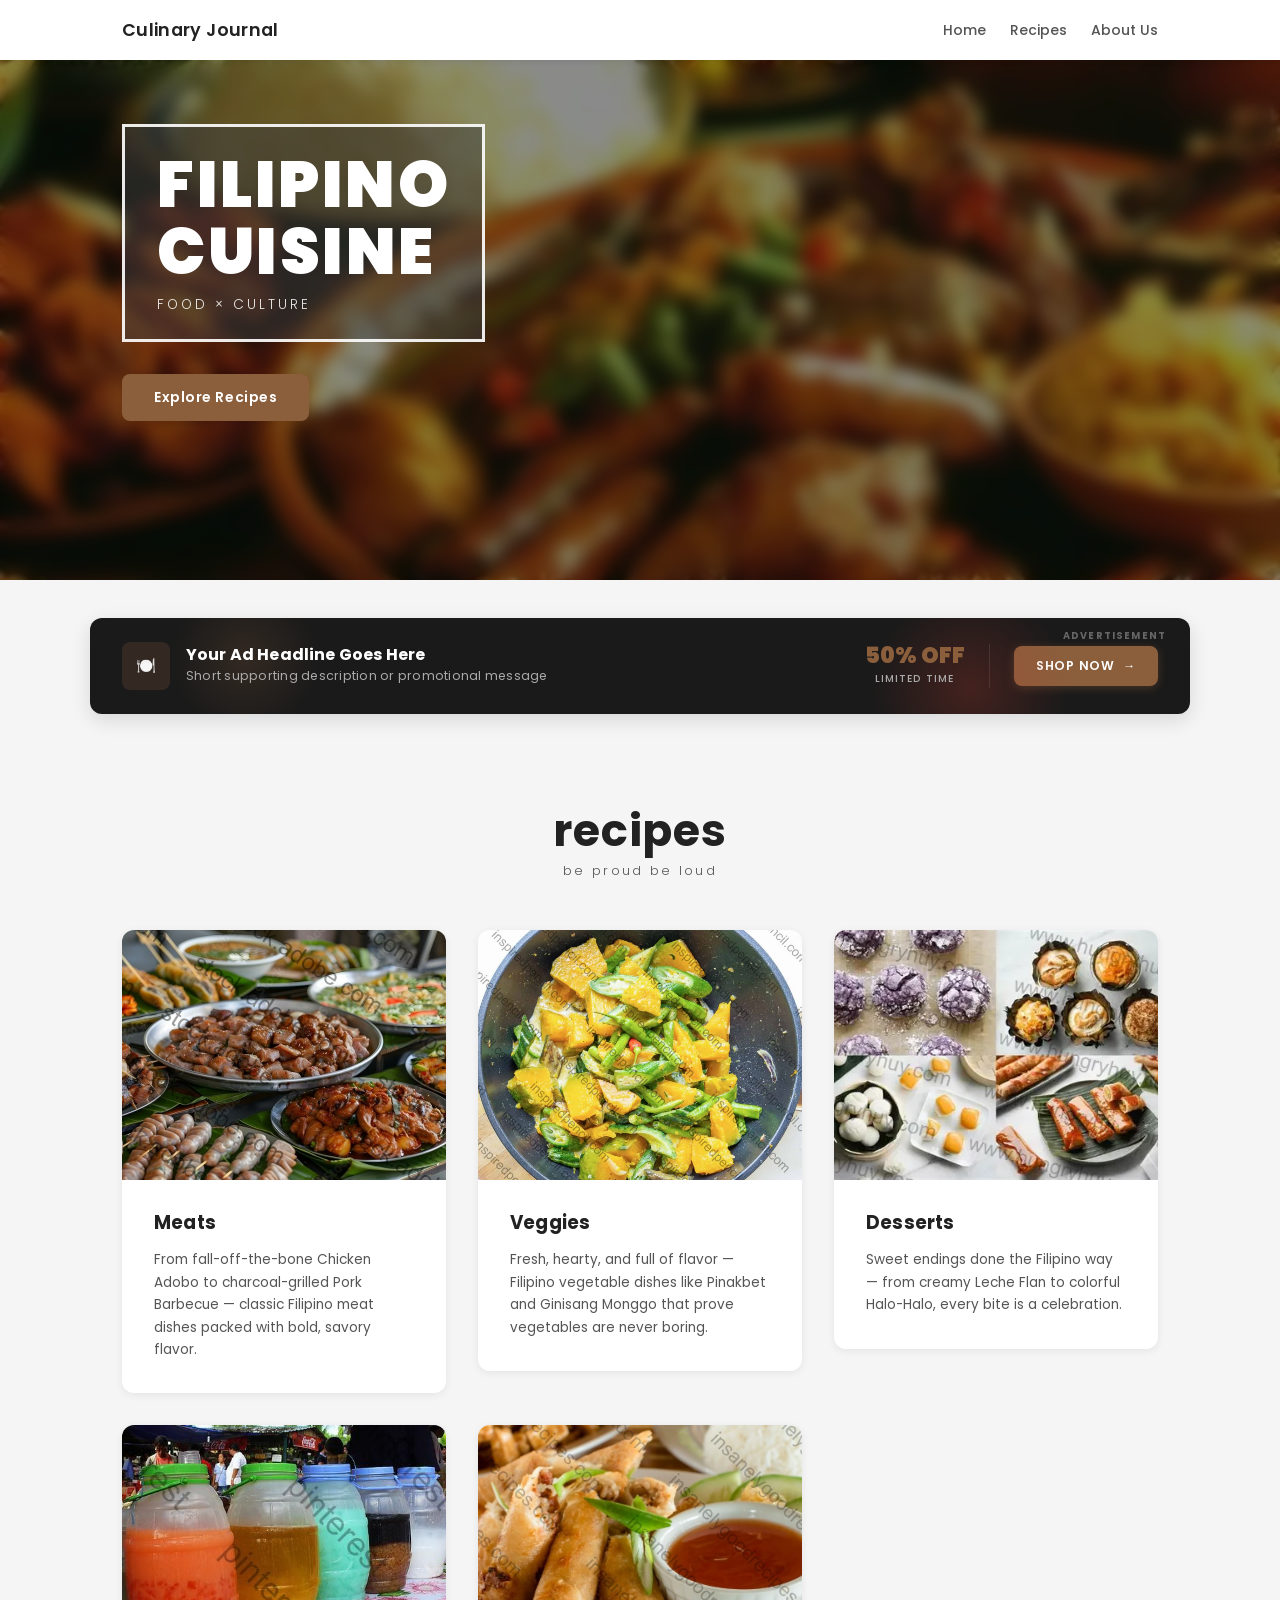
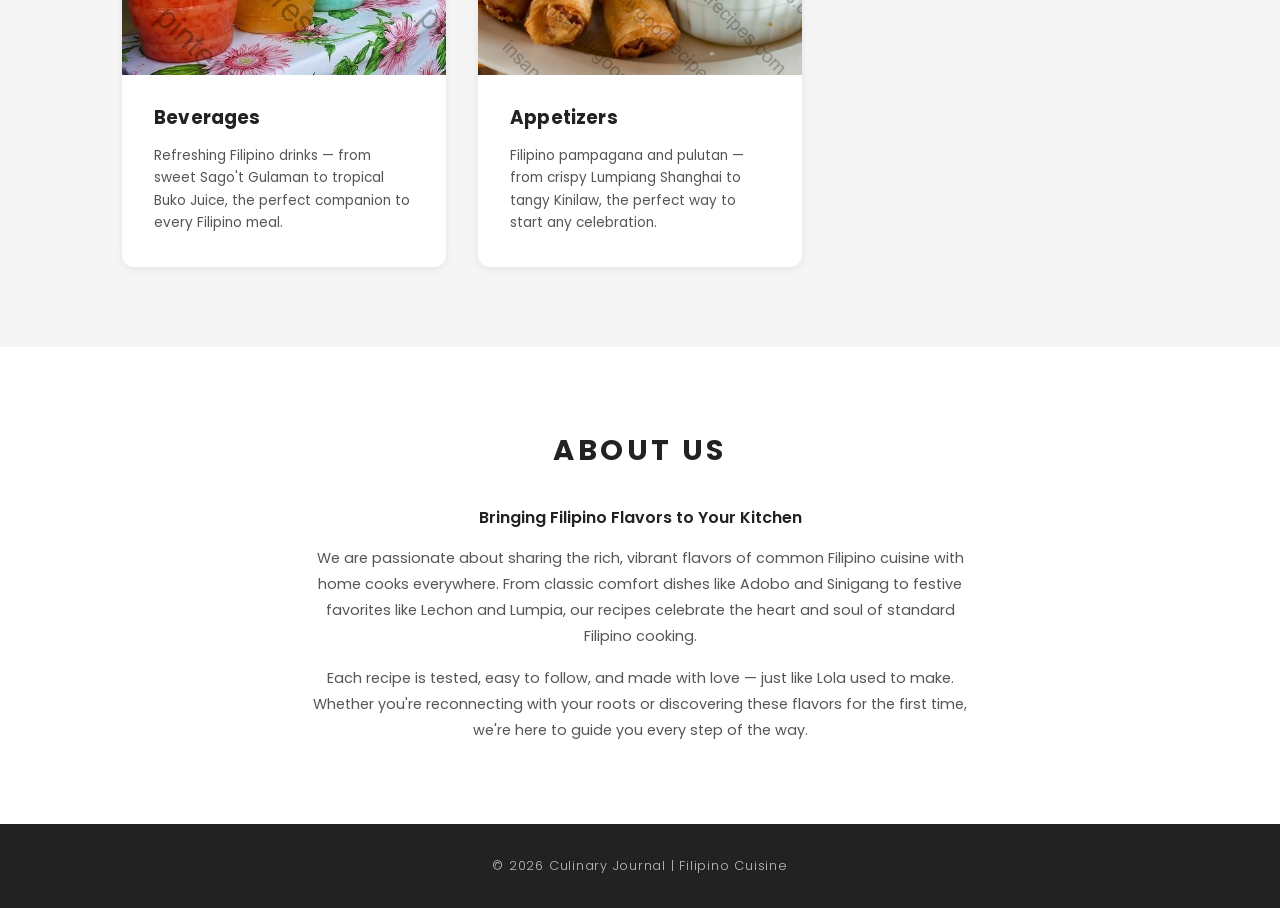
<file: index.html>
<!DOCTYPE html>
<html lang="en">
<head>
    <meta charset="UTF-8">
    <meta name="viewport" content="width=device-width, initial-scale=1.0">
    <title>FilipinoCuisine.com</title>
    <link rel="preconnect" href="https://fonts.googleapis.com">
    <link rel="preconnect" href="https://fonts.gstatic.com" crossorigin>
    <link href="https://fonts.googleapis.com/css2?family=Poppins:ital,wght@0,300;0,400;0,500;0,600;0,700;0,900;1,300&display=swap" rel="stylesheet">
    <link rel="stylesheet" href="style.css">
</head>
<body>

    <header class="site-header">
        <nav class="nav-container">
            <a href="index.html" class="nav-logo">Culinary Journal</a>
            <ul class="nav-links">
                <li><a href="#hero" class="nav-link">Home</a></li>
                <li><a href="#recipes" class="nav-link">Recipes</a></li>
                <li><a href="#about" class="nav-link">About Us</a></li>
                
            </ul>
        </nav>
    </header>

    <main>

        <section class="hero" id="hero">
            <div class="hero-overlay">
            <div class="hero-content">
                <div class="hero-title-box">
                    <h1 class="hero-title">FILIPINO<br>CUISINE</h1>
                    <p class="hero-subtitle">FOOD &times; CULTURE</p>
                </div>
                <a href="#recipes" class="hero-btn">Explore Recipes</a>
            </div>
        </section>
    <br>
        <!-- ══════════════════════════════════════════
             ADVERTISEMENT BANNER
             ══════════════════════════════════════════ -->
        <div class="ad-banner-wrapper">
    <div class="ad-banner">
        <span class="ad-label-top">ADVERTISEMENT</span>

        <div class="ad-content-area">
            <div class="ad-left">
                <div class="ad-icon-container">
                    <span class="ad-icon-img">🍽️</span>
                </div>
                <div class="ad-text-group">
                    <h4 class="ad-headline">Your Ad Headline Goes Here</h4>
                    <p class="ad-subtext">Short supporting description or promotional message</p>
                </div>
            </div>

            <div class="ad-promo-section">
                <div class="ad-promo-badge">
                    <span class="ad-promo-main">50% OFF</span>
                    <span class="ad-promo-sub">LIMITED TIME</span>
                </div>
                
                <div class="ad-vertical-divider"></div>
                
                <div class="ad-right">
                    <a href="#" class="ad-cta">SHOP NOW <span class="arrow">→</span></a>
                </div>
            </div>
        </div>
    </div>
</div>
       
        <!-- ══ END ADVERTISEMENT BANNER ══ -->

        <section class="recipes-section" id="recipes">
            <div class="section-container">
                <div class="section-header">
                    <h2 class="section-title">recipes</h2>
                    <p class="section-tagline">be proud be loud</p>
                </div>

                <div class="recipes-grid home-grid">

                    <a href="meats.html" class="recipe-link">
                        <article class="recipe-card">
                            <img src="image-index/meat.jpg" alt="Meats" class="card-image">
                            <div class="card-body">
                                <h3 class="card-title">Meats</h3>
                                <p class="card-description">From fall-off-the-bone Chicken Adobo to charcoal-grilled Pork Barbecue — classic Filipino meat dishes packed with bold, savory flavor.</p>
                            </div>
                        </article>
                    </a>

                    <a href="veggies.html" class="recipe-link">
                        <article class="recipe-card">
                            <img src="image-index/vegetable.jpg" alt="Veggies" class="card-image">
                            <div class="card-body">
                                <h3 class="card-title">Veggies</h3>
                                <p class="card-description">Fresh, hearty, and full of flavor — Filipino vegetable dishes like Pinakbet and Ginisang Monggo that prove vegetables are never boring.</p>
                            </div>
                        </article>
                    </a>

                    <a href="desserts.html" class="recipe-link">
                        <article class="recipe-card">
                            <img src="image-index/dessert.webp" alt="Desserts" class="card-image">
                            <div class="card-body">
                                <h3 class="card-title">Desserts</h3>
                                <p class="card-description">Sweet endings done the Filipino way — from creamy Leche Flan to colorful Halo-Halo, every bite is a celebration.</p>
                            </div>
                        </article>
                    </a>

                    <a href="beverages.html" class="recipe-link">
                        <article class="recipe-card">
                            <img src="image-index/beverages.jpg" alt="Beverages" class="card-image">
                            <div class="card-body">
                                <h3 class="card-title">Beverages</h3>
                                <p class="card-description">Refreshing Filipino drinks — from sweet Sago't Gulaman to tropical Buko Juice, the perfect companion to every Filipino meal.</p>
                            </div>
                        </article>
                    </a>

                    <a href="appetizers.html" class="recipe-link">
                        <article class="recipe-card">
                            <img src="image-index/appetizer.jpg" alt="Appetizers" class="card-image">
                            <div class="card-body">
                                <h3 class="card-title">Appetizers</h3>
                                <p class="card-description">Filipino pampagana and pulutan — from crispy Lumpiang Shanghai to tangy Kinilaw, the perfect way to start any celebration.</p>
                            </div>
                        </article>
                    </a>

                </div>
            </div>
        </section>

        <section class="about-section" id="about">
            <div class="section-container">
                <h2 class="about-title">ABOUT US</h2>
                <div class="about-body">
                    <p class="about-heading-text">Bringing Filipino Flavors to Your Kitchen</p>
                    <p class="about-text">We are passionate about sharing the rich, vibrant flavors of common Filipino cuisine with home cooks everywhere. From classic comfort dishes like Adobo and Sinigang to festive favorites like Lechon and Lumpia, our recipes celebrate the heart and soul of standard Filipino cooking.</p>
                    <p class="about-text">Each recipe is tested, easy to follow, and made with love — just like Lola used to make. Whether you're reconnecting with your roots or discovering these flavors for the first time, we're here to guide you every step of the way.</p>
                </div>
            </div>
        </section>

    </main>

    <footer class="site-footer">
        <p class="footer-text">&copy; 2026 Culinary Journal | Filipino Cuisine</p>
    </footer>

</body>
</html>
</file>
<file: style.css>
/* ============================================================
   FilipinoCuisine.com — style.css
   ============================================================ */

/* ── RESET & BASE ─────────────────────────────────────────── */
*,
*::before,
*::after {
    box-sizing: border-box;
    margin: 0;
    padding: 0;
}

html {
    scroll-behavior: smooth;
    font-size: 16px;
}

body {
    font-family: 'Poppins', sans-serif;
    background-color: #f5f5f5;
    color: #222222;
    line-height: 1.6;
    overflow-x: hidden;
}

a {
    text-decoration: none;
    color: inherit;
}

ul,
ol {
    list-style: none;
}

img {
    display: block;
    max-width: 100%;
}

/* ── CSS VARIABLES ────────────────────────────────────────── */
:root {
    --bg: #f5f5f5;
    --bg-white: #ffffff;
    --text: #222222;
    --text-muted: #555555;
    --accent: #8B5E3C;
    --accent-dark: #6e4a2d;
    --border-light: #e0e0e0;
    --shadow-sm: 0 2px 8px rgba(0, 0, 0, 0.07);
    --shadow-md: 0 6px 20px rgba(0, 0, 0, 0.12);
    --shadow-lg: 0 12px 32px rgba(0, 0, 0, 0.18);
    --radius-sm: 8px;
    --radius-md: 12px;
    --max-width: 1100px;
    --transition: 0.3s ease;
}

/* ── LAYOUT HELPERS ───────────────────────────────────────── */
.section-container {
    width: 100%;
    max-width: var(--max-width);
    margin: 0 auto;
    padding: 0 2rem;
}

/* ── HEADER / NAV ─────────────────────────────────────────── */
.site-header {
    position: sticky;
    top: 0;
    z-index: 100;
    background-color: var(--bg-white);
    box-shadow: 0 1px 6px rgba(0, 0, 0, 0.08);
}

.nav-container {
    max-width: var(--max-width);
    margin: 0 auto;
    padding: 1rem 2rem;
    display: flex;
    align-items: center;
    justify-content: space-between;
}

.nav-logo {
    font-size: 1.1rem;
    font-weight: 600;
    letter-spacing: 0.02em;
    color: var(--text);
    transition: color var(--transition);
    flex-shrink: 0;
}

.nav-logo:hover {
    color: var(--accent);
}

.nav-links {
    display: flex;
    align-items: center;
    gap: 1.5rem;
    list-style: none;
    flex-wrap: wrap;
}

.nav-link {
    font-size: 0.875rem;
    font-weight: 500;
    color: var(--text-muted);
    position: relative;
    padding-bottom: 3px;
    transition: color var(--transition);
}

.nav-link::after {
    content: '';
    position: absolute;
    bottom: 0;
    left: 0;
    width: 0;
    height: 2px;
    background-color: var(--accent);
    transition: width var(--transition);
}

.nav-link:hover {
    color: var(--accent);
}

.nav-link:hover::after {
    width: 100%;
}

/* ── HERO SECTION (homepage) ──────────────────────────────── */
.hero {
    position: relative;
    min-height: 520px;
    display: flex;
    align-items: center;
    justify-content: flex-start;
    background-image: url("image-index/bakbrowney.jpg");
    background-size: cover;
    background-position: center;
    background-repeat: no-repeat;
    overflow: hidden;
}

.hero-overlay {
    position: absolute;
    inset: 0;
    background: rgba(0, 0, 0, 0.45);
    backdrop-filter: blur(8px);
    -webkit-backdrop-filter: blur(4px);
}

.hero-content {
    position: relative;
    z-index: 1;
    max-width: var(--max-width);
    width: 100%;
    margin: 0 auto;
    padding: 4rem 2rem;
    display: flex;
    flex-direction: column;
    align-items: flex-start;
    gap: 2rem;
}

.hero-title-box {
    border: 3px solid rgba(255, 255, 255, 0.9);
    padding: 1.5rem 2rem;
    background-color: rgba(255, 255, 255, 0.12);
    backdrop-filter: blur(2px);
}

.hero-title {
    font-size: clamp(2.4rem, 6vw, 4rem);
    font-weight: 900;
    line-height: 1.05;
    letter-spacing: 0.04em;
    color: #ffffff;
    text-transform: uppercase;
}

.hero-subtitle {
    font-size: 0.85rem;
    font-weight: 300;
    letter-spacing: 0.22em;
    color: rgba(255, 255, 255, 0.88);
    text-transform: uppercase;
    margin-top: 0.5rem;
}

.hero-btn {
    display: inline-block;
    padding: 0.75rem 2rem;
    background-color: var(--accent);
    color: #ffffff;
    font-size: 0.875rem;
    font-weight: 600;
    letter-spacing: 0.04em;
    border-radius: var(--radius-sm);
    transition: background-color var(--transition), transform var(--transition), box-shadow var(--transition);
    box-shadow: var(--shadow-sm);
}

.hero-btn:hover {
    background-color: var(--accent-dark);
    transform: scale(1.04);
    box-shadow: var(--shadow-md);
}

/* ── HERO SECTION (category pages) ───────────────────────── */
.hero2 {
    position: relative;
    min-height: 380px;
    display: flex;
    align-items: center;
    justify-content: center;
    background-color: #4a3728;
    background-size: cover;
    background-position: center;
    background-repeat: no-repeat;
    overflow: hidden;
}

.hero-content2 {
    position: relative;
    z-index: 1;
    text-align: center;
    display: flex;
    flex-direction: column;
    align-items: center;
    gap: 1.5rem;
    padding: 3rem 2rem;
}

/* ── AD BANNER ────────────────────────────────────────────── */
/* ── REFINED AD BANNER ────────────────────────────────────── */
.ad-banner-wrapper {
    width: 100%;
    padding: 12px 2rem;
    display: flex;
    justify-content: center;
}

.ad-banner {
    width: 100%;
    max-width: var(--max-width);
    background: #1a1a1a; 
    border-radius: var(--radius-md);
    padding: 24px 32px;
    position: relative;
    overflow: hidden;
    box-shadow: var(--shadow-md);
}

.ad-label-top {
    position: absolute;
    top: 10px;
    right: 24px;
    font-size: 0.6rem;
    font-weight: 700;
    letter-spacing: 0.12em;
    color: #666;
    text-transform: uppercase;
}

.ad-content-area {
    display: flex;
    align-items: center;
    justify-content: space-between;
    gap: 20px;
}

.ad-left {
    display: flex;
    align-items: center;
    gap: 16px;
    z-index: 1;
}

.ad-icon-container {
    background-color: #332822; 
    width: 48px;
    height: 48px;
    display: flex;
    align-items: center;
    justify-content: center;
    border-radius: 8px;
    flex-shrink: 0;
}

.ad-text-group {
    display: flex;
    flex-direction: column;
}

.ad-headline {
    font-size: 1rem;
    font-weight: 700;
    color: #ffffff;
}

.ad-subtext {
    font-size: 0.78rem;
    color: #aaaaaa;
}

.ad-promo-section {
    display: flex;
    align-items: center;
    gap: 24px;
    margin-left: auto;
}

.ad-promo-badge {
    text-align: center;
}

.ad-promo-main {
    display: block;
    font-size: 1.6rem;
    font-weight: 800;
    color: #a67c52; 
    line-height: 1;
}

.ad-promo-sub {
    display: block;
    font-size: 0.65rem;
    font-weight: 600;
    color: #888;
    letter-spacing: 0.05em;
    margin-top: 4px;
}

.ad-vertical-divider {
    width: 1px;
    height: 44px;
    background-color: #333;
}

.ad-cta {
    background-color: var(--accent);
    color: #ffffff;
    font-size: 0.8rem;
    font-weight: 700;
    padding: 12px 24px;
    border-radius: var(--radius-sm);
    white-space: nowrap;
    transition: var(--transition);
}

.ad-cta:hover {
    background-color: var(--accent-dark);
    transform: translateY(-2px);
}

/* Add this to your Media Queries at the bottom of your file */
@media (max-width: 768px) {
    .ad-content-area {
        flex-direction: column;
        text-align: center;
    }
    .ad-promo-section {
        margin: 15px 0 5px;
        width: 100%;
        justify-content: center;
    }
    .ad-vertical-divider { display: none; }
}
/* Decorative glow accents */
.ad-banner::before {
    content: '';
    position: absolute;
    top: -30px;
    right: 120px;
    width: 200px;
    height: 200px;
    background: radial-gradient(circle, rgba(192, 57, 43, 0.25) 0%, transparent 70%);
    pointer-events: none;
}

.ad-banner::after {
    content: '';
    position: absolute;
    bottom: -20px;
    left: 80px;
    width: 150px;
    height: 150px;
    background: radial-gradient(circle, rgba(139, 94, 60, 0.22) 0%, transparent 70%);
    pointer-events: none;
}

.ad-label {
    font-family: 'Poppins', sans-serif;
    font-size: 0.6rem;
    font-weight: 600;
    letter-spacing: 0.14em;
    text-transform: uppercase;
    color: #888;
    position: absolute;
    top: 6px;
    right: 12px;
}

.ad-left {
    display: flex;
    align-items: center;
    gap: 16px;
    z-index: 1;
}

.ad-icon {
    font-size: 2.2rem;
    line-height: 1;
    filter: drop-shadow(0 2px 6px rgba(0, 0, 0, 0.3));
}

.ad-text-group {
    display: flex;
    flex-direction: column;
    gap: 2px;
}

.ad-headline {
    font-family: 'Poppins', sans-serif;
    font-size: 1rem;
    font-weight: 700;
    color: #ffffff;
    letter-spacing: 0.01em;
    line-height: 1.2;
}

.ad-subtext {
    font-family: 'Poppins', sans-serif;
    font-size: 0.78rem;
    font-weight: 400;
    color: #aaaaaa;
    letter-spacing: 0.02em;
}

.ad-cta {
    z-index: 1;
    display: inline-flex;
    align-items: center;
    gap: 8px;
    background-color: var(--accent);
    color: #ffffff;
    font-family: 'Poppins', sans-serif;
    font-size: 0.78rem;
    font-weight: 600;
    letter-spacing: 0.06em;
    text-transform: uppercase;
    text-decoration: none;
    padding: 10px 22px;
    border-radius: var(--radius-sm);
    white-space: nowrap;
    transition: background-color var(--transition), transform var(--transition);
    box-shadow: 0 2px 10px rgba(139, 94, 60, 0.4);
}

.ad-cta:hover {
    background-color: var(--accent-dark);
    transform: translateY(-1px);
}



.ad-promo-badge {
    z-index: 1;
    display: flex;
    flex-direction: column;
    align-items: center;
}

.ad-promo-main {
    font-family: 'Poppins', sans-serif;
    font-size: 1.4rem;
    font-weight: 900;
    color: var(--accent);
    line-height: 1;
}

.ad-promo-sub {
    font-family: 'Poppins', sans-serif;
    font-size: 0.65rem;
    font-weight: 500;
    color: #aaa;
    letter-spacing: 0.1em;
    text-transform: uppercase;
}

/* ── RECIPES SECTION ──────────────────────────────────────── */
.recipes-section {
    padding: 5rem 0;
    background-color: var(--bg);
}

.section-header {
    text-align: center;
    margin-bottom: 3rem;
}

.section-title {
    font-size: clamp(2rem, 4vw, 2.8rem);
    font-weight: 700;
    letter-spacing: 0.02em;
    color: var(--text);
    line-height: 1.1;
}

.section-tagline {
    font-size: 0.8rem;
    font-weight: 300;
    letter-spacing: 0.18em;
    text-transform: lowercase;
    color: var(--text-muted);
    margin-top: 0.4rem;
}

/* ── RECIPES GRID ─────────────────────────────────────────── */
.recipes-grid {
    display: grid;
    grid-template-columns: repeat(3, 1fr);
    gap: 2rem;
}

.home-grid {
    grid-template-columns: repeat(3, 1fr);
}

/* ── RECIPE CARD ──────────────────────────────────────────── */
.recipe-link {
    text-decoration: none;
    color: inherit;
    display: block;
}

.recipe-card {
    background-color: var(--bg-white);
    border-radius: var(--radius-md);
    box-shadow: var(--shadow-sm);
    overflow: hidden;
    transition: transform var(--transition), box-shadow var(--transition);
    display: flex;
    flex-direction: column;
}

.recipe-card:hover {
    transform: translateY(-5px);
    box-shadow: var(--shadow-lg);
}

.recipe-card:active {
    transform: scale(0.97);
}

.card-image {
    width: 100%;
    height: 250px;
    object-fit: cover;
    background-color: #d4d4d4;
}

.card-image[src=""],
.card-image:not([src]) {
    background-color: #d4d4d4;
}

.card-body {
    padding: 1.75rem 2rem 2rem;
    display: flex;
    flex-direction: column;
    gap: 0.75rem;
    flex: 1;
}

.card-title {
    font-size: 1.15rem;
    font-weight: 700;
    color: var(--text);
    letter-spacing: 0.01em;
}

.card-description {
    font-size: 0.85rem;
    color: var(--text-muted);
    line-height: 1.65;
}

.card-details {
    display: flex;
    gap: 1rem;
    padding: 0.75rem 0;
    border-top: 1px solid var(--border-light);
    border-bottom: 1px solid var(--border-light);
    flex-wrap: wrap;
}

.detail-item {
    display: flex;
    flex-direction: column;
    gap: 0.1rem;
}

.detail-label {
    font-size: 0.65rem;
    font-weight: 600;
    text-transform: uppercase;
    letter-spacing: 0.1em;
    color: var(--accent);
}

.detail-value {
    font-size: 0.8rem;
    font-weight: 500;
    color: var(--text);
}

.list-heading {
    font-size: 0.75rem;
    font-weight: 700;
    text-transform: uppercase;
    letter-spacing: 0.1em;
    color: var(--accent);
    margin-top: 0.5rem;
}

.ingredient-list {
    list-style: disc;
    padding-left: 1.2rem;
    display: flex;
    flex-direction: column;
    gap: 0.25rem;
}

.ingredient-list li {
    font-size: 0.82rem;
    color: var(--text-muted);
    line-height: 1.5;
}

.steps-list {
    list-style: decimal;
    padding-left: 1.2rem;
    display: flex;
    flex-direction: column;
    gap: 0.4rem;
}

.steps-list li {
    font-size: 0.82rem;
    color: var(--text-muted);
    line-height: 1.6;
    padding-left: 0.3rem;
}

/* ── PLACEHOLDER / EMPTY STATE ────────────────────────────── */
.placeholder-text {
    font-size: 0.8rem;
    color: #aaaaaa;
    font-style: italic;
}

/* ── YOUTUBE EMBED ────────────────────────────────────────── */
.video-wrapper {
    position: relative;}

.video-wrapper iframe {
    position: absolute;
    top: 0;
    left: 0;
    width: 100%;
    height: 100%;
    border: 0;
}

.video-placeholder {
    width: 100%;
    aspect-ratio: 16/9;
    background-color: #e8e8e8;
    border-radius: var(--radius-sm);
    display: flex;
    align-items: center;
    justify-content: center;
    flex-direction: column;
    gap: 0.4rem;
    color: #aaaaaa;
    font-size: 0.78rem;
    font-style: italic;
    margin-top: 0.5rem;
}

.video-placeholder svg {
    opacity: 0.4;
}

/* ── PRINT / PDF BUTTONS ──────────────────────────────────── */
.recipe-actions {
    margin-top: 1rem;
    display: flex;
    gap: 0.6rem;
    flex-wrap: wrap;
    padding-top: 1rem;
    border-top: 1px solid var(--border-light);
}

.print-btn,
.pdf-btn {
    padding: 0.5rem 1.1rem;
    border: none;
    border-radius: var(--radius-sm);
    cursor: pointer;
    font-size: 0.8rem;
    font-weight: 600;
    font-family: 'Poppins', sans-serif;
    letter-spacing: 0.03em;
    transition: background-color var(--transition), transform var(--transition);
    display: inline-flex;
    align-items: center;
    gap: 0.4rem;
}

.print-btn {
    background-color: var(--accent);
    color: white;
}

.print-btn:hover {
    background-color: var(--accent-dark);
    transform: scale(1.03);
}

.pdf-btn {
    background-color: #3a3a3a;
    color: white;
}

.pdf-btn:hover {
    background-color: #111111;
    transform: scale(1.03);
}

/* ── ABOUT SECTION ────────────────────────────────────────── */
.about-section {
    padding: 5rem 0;
    background-color: var(--bg-white);
}

.about-title {
    font-size: clamp(1.4rem, 3vw, 1.8rem);
    font-weight: 700;
    letter-spacing: 0.12em;
    text-align: center;
    text-transform: uppercase;
    color: var(--text);
    margin-bottom: 2rem;
}

.about-body {
    max-width: 680px;
    margin: 0 auto;
    text-align: center;
    display: flex;
    flex-direction: column;
    gap: 1rem;
}

.about-heading-text {
    font-size: 1rem;
    font-weight: 600;
    color: var(--text);
}

.about-text {
    font-size: 0.9rem;
    color: var(--text-muted);
    line-height: 1.8;
}

/* ── FOOTER ───────────────────────────────────────────────── */
.site-footer {
    background-color: #222222;
    padding: 2rem 1rem;
    text-align: center;
}

.footer-text {
    font-size: 0.8rem;
    font-weight: 300;
    letter-spacing: 0.06em;
    color: rgba(255, 255, 255, 0.7);
}

/* ============================================================
   RESPONSIVE — TABLET  (max 900px)
   ============================================================ */
@media (max-width: 900px) {
    .recipes-grid {
        grid-template-columns: repeat(2, 1fr);
        gap: 1.5rem;
    }
    .hero { min-height: 420px; }
    .hero-content { padding: 3rem 1.5rem; }
    .card-body { padding: 1.5rem; }
    .recipes-section,
    .about-section { padding: 4rem 0; }
    .nav-links { gap: 1rem; }
    .ad-banner { padding: 16px 24px; }
    .ad-headline { font-size: 0.92rem; }
}

/* ============================================================
   RESPONSIVE — MOBILE  (max 600px)
   ============================================================ */
@media (max-width: 600px) {
    .nav-container {
        flex-direction: column;
        align-items: center;
        gap: 0.75rem;
        padding: 1rem;
    }
    .nav-links {
        flex-direction: row;
        flex-wrap: wrap;
        gap: 0.6rem;
        justify-content: center;
    }
    .hero { min-height: 380px; }
    .hero-content {
        padding: 2.5rem 1.25rem;
        align-items: center;
        text-align: center;
    }
    .hero-title-box {
        width: 100%;
        text-align: center;
    }
    .hero-btn {
        width: 100%;
        text-align: center;
    }
    .recipes-grid {
        grid-template-columns: 1fr;
        gap: 1.5rem;
    }
    .section-container { padding: 0 1.25rem; }
    .recipes-section,
    .about-section { padding: 3rem 0; }
    .section-title { font-size: 2rem; }
    .card-image { height: 200px; }
    .card-body { padding: 1.25rem; }
    .about-body {
        text-align: center;
        padding: 0 0.5rem;
    }
    /* Ad banner mobile */
    .ad-banner-wrapper { padding: 10px 1rem; }
    .ad-banner { padding: 14px 18px; min-height: unset; }
    .ad-divider,
    .ad-promo-badge { display: none; }
    .ad-headline { font-size: 0.85rem; }
    .ad-subtext { font-size: 0.72rem; }
    .ad-icon { font-size: 1.6rem; }
}

/* ============================================================
   PRINT STYLES
   ============================================================ */
@media print {
    body * { visibility: hidden; }
    .printing-card,
    .printing-card * { visibility: visible; }
    .printing-card {
        position: fixed;
        top: 0;
        left: 0;
        width: 100%;
        padding: 2rem;
        box-shadow: none;
        border-radius: 0;
    }
    .recipe-actions,
    .video-wrapper,
    .video-placeholder { display: none !important; }
    .card-image {
        max-height: 300px;
        width: auto;
        object-fit: contain;
    }
}
/* -- Meats Page Styles -- */
.hero2 { background-image: url('your-meats-hero.jpg'); }

/* -- Category Navigation Bar -- */
.category-nav {
    position: sticky;
    top: 0;
    z-index: 100;
    background: #fff;
    border-bottom: 2px solid #f0f0f0;
    display: flex;
    justify-content: center;
    gap: 0;
    box-shadow: 0 2px 12px rgba(0,0,0,0.07);
}
.cat-nav-link {
    display: flex;
    align-items: center;
    gap: 8px;
    padding: 14px 28px;
    font-family: 'Poppins', sans-serif;
    font-size: 0.85rem;
    font-weight: 600;
    letter-spacing: 0.08em;
    text-transform: uppercase;
    text-decoration: none;
    color: #555;
    border-bottom: 3px solid transparent;
    transition: color 0.2s, border-color 0.2s, background 0.2s;
}
.cat-nav-link:hover {
    background: #fafafa;
}
.cat-nav-link.chicken:hover, .cat-nav-link.chicken.active { color: #c0392b; border-bottom-color: #c0392b; }
.cat-nav-link.pork:hover,    .cat-nav-link.pork.active    { color: #e67e22; border-bottom-color: #e67e22; }
.cat-nav-link.beef:hover,    .cat-nav-link.beef.active    { color: #7b5c3e; border-bottom-color: #7b5c3e; }
.cat-nav-link.seafood:hover, .cat-nav-link.seafood.active { color: #1a6fa0; border-bottom-color: #1a6fa0; }
.cat-nav-link .icon { font-size: 1.1rem; }

/* -- Category Sections -- */
.meat-category-section {
    padding: 60px 0 20px;
}
.meat-category-section + .meat-category-section {
    border-top: 3px solid #f0f0f0;
}

/* Category headers with accent stripe */
.category-header {
    display: flex;
    align-items: center;
    gap: 18px;
    margin-bottom: 36px;
}
.category-accent {
    width: 6px;
    height: 52px;
    border-radius: 4px;
    flex-shrink: 0;
}
.category-label {
    font-family: 'Poppins', sans-serif;
    font-size: 0.72rem;
    font-weight: 700;
    letter-spacing: 0.18em;
    text-transform: uppercase;
    margin-bottom: 2px;
}
.category-title-main {
    font-family: 'Poppins', sans-serif;
    font-size: 2rem;
    font-weight: 700;
    line-height: 1;
    margin: 0;
}
.category-count {
    margin-left: auto;
    font-family: 'Poppins', sans-serif;
    font-size: 0.78rem;
    font-weight: 500;
    color: #aaa;
    letter-spacing: 0.06em;
}

/* Per-category color theming */
#chicken .category-accent  { background: #c0392b; }
#chicken .category-label   { color: #c0392b; }
#chicken .category-title-main { color: #2c1a17; }

#pork .category-accent     { background: #e67e22; }
#pork .category-label      { color: #e67e22; }
#pork .category-title-main { color: #2c1f10; }

#beef .category-accent     { background: #7b5c3e; }
#beef .category-label      { color: #7b5c3e; }
#beef .category-title-main { color: #2c1f10; }

#seafood .category-accent  { background: #1a6fa0; }
#seafood .category-label   { color: #1a6fa0; }
#seafood .category-title-main { color: #0d1e2a; }

/* Divider line after header */
.category-divider {
    border: none;
    height: 1.5px;
    margin-bottom: 36px;
    opacity: 0.18;
}
#chicken .category-divider { background: #c0392b; }
#pork    .category-divider { background: #e67e22; }
#beef    .category-divider { background: #7b5c3e; }
#seafood .category-divider { background: #1a6fa0; }
</file>
